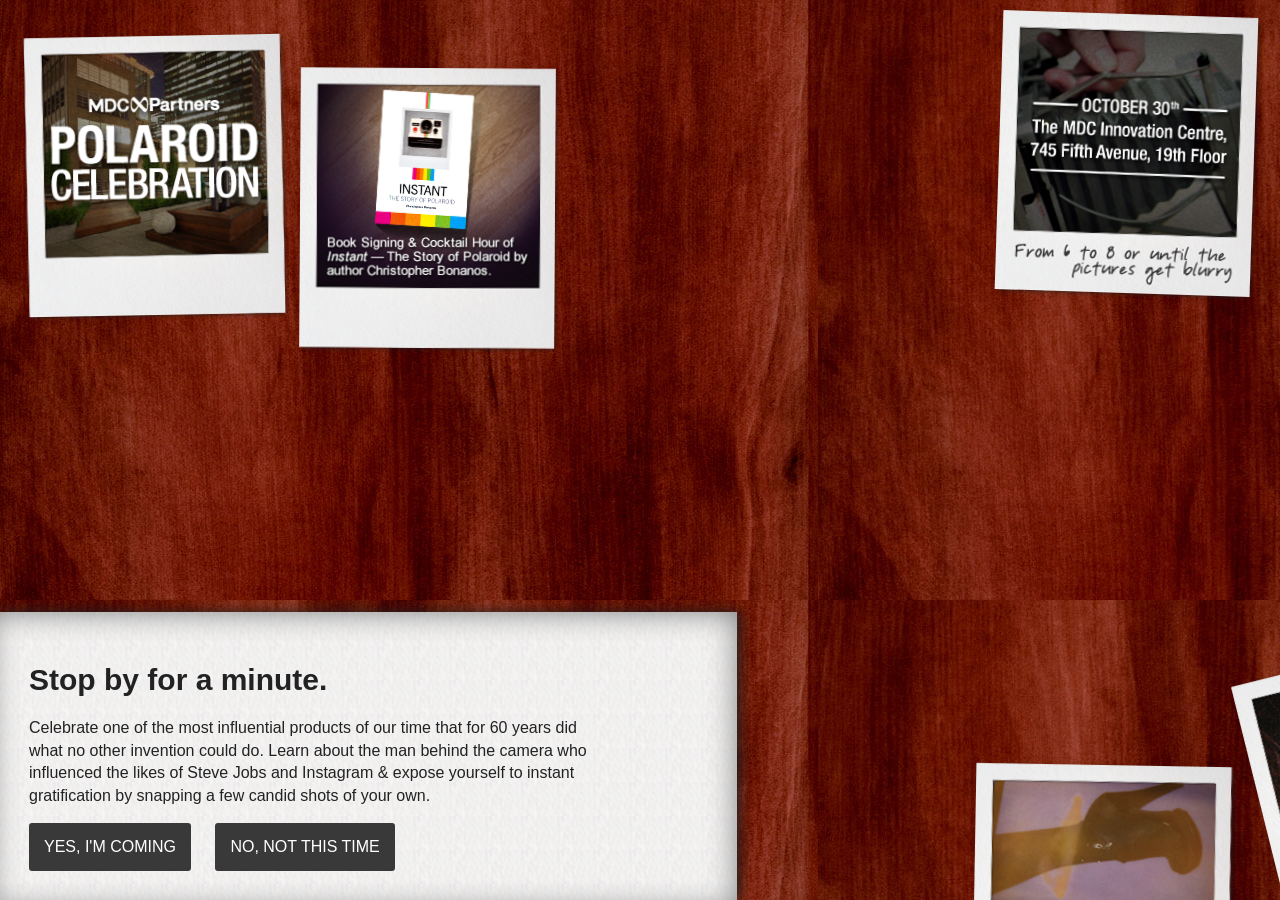
<file: index.html>
<!DOCTYPE html>
<!--[if lt IE 7]>      <html class="no-js lt-ie9 lt-ie8 lt-ie7"> <![endif]-->
<!--[if IE 7]>         <html class="no-js lt-ie9 lt-ie8"> <![endif]-->
<!--[if IE 8]>         <html class="no-js lt-ie9"> <![endif]-->
<!--[if gt IE 8]><!--> <html class="no-js"> <!--<![endif]-->
    <head>
        <meta charset="utf-8">
        <meta http-equiv="X-UA-Compatible" content="IE=edge,chrome=1">
        <title>Polaroid Celebration</title>
        <meta name="description" content="">
        <meta name="viewport" content="width=device-width">

        <!-- Place favicon.ico and apple-touch-icon.png in the root directory -->

        <link rel="stylesheet" href="css/normalize.css">
        <link rel="stylesheet" href="css/main.css">
        <link rel="stylesheet" href="css/messi.css">
        <script src="js/vendor/modernizr-2.6.2.min.js"></script>
    </head>
    <body>
        <!--[if lt IE 7]>
            <p class="chromeframe">You are using an <strong>outdated</strong> browser. Please <a href="http://browsehappy.com/">upgrade your browser</a> or <a href="http://www.google.com/chromeframe/?redirect=true">activate Google Chrome Frame</a> to improve your experience.</p>
        <![endif]-->

        <div id="details">
            <figure>
                <img id="title" src="img/card-title.png" alt="MDC Partners - Polaroid Celebration" />
                <img id="description" src="img/card-description.png" alt="Instant - The Story of Polaroid" />
                <img id="date" src="img/card-date.png" alt="October 30th - The MDC Innovation Centre, 745 5th Ave., 19th Floor" />
            </figure>
            <figure class="deco">
                <img id="deco-shoe" src="img/card-shoe.png" alt="" />
                <img id="deco-hair" src="img/card-hair.png" alt="" />
            </figure>
        </div>
        <article id="invitation">
            <header>
                <h1 class="feedback">Stop by for a minute.</h1>
            </header>
            <p>Celebrate one of the most influential products of our time that for 60 years did what no other invention could do. Learn about the man behind the camera who influenced the likes of Steve Jobs and Instagram &amp; expose yourself to instant gratification by snapping a few candid shots of your own.</p>
            <div class="buttons">
                <button id="going">YES, I'M COMING</button>
                <button id="skipping">NO, NOT THIS TIME</button>
            </div>
        </article>

        <script src="//ajax.googleapis.com/ajax/libs/jquery/1.8.2/jquery.min.js"></script>
        <script>window.jQuery || document.write('<script src="js/vendor/jquery-1.8.2.min.js"><\/script>')</script>
        <script src="js/plugins.js"></script>
        <script src="js/main.js"></script>
    </body>
</html>
</file>
<file: css/main.css>
/*
 * HTML5 Boilerplate
 *
 * What follows is the result of much research on cross-browser styling.
 * Credit left inline and big thanks to Nicolas Gallagher, Jonathan Neal,
 * Kroc Camen, and the H5BP dev community and team.
 */

/* ==========================================================================
   Base styles: opinionated defaults
   ========================================================================== */

html,
button,
input,
select,
textarea {
    color: #222;
}

body {
    font-size: 1em;
    line-height: 1.4;
}

/*
 * Remove text-shadow in selection highlight: h5bp.com/i
 * These selection declarations have to be separate.
 * Customize the background color to match your design.
 */

::-moz-selection {
    background: #b3d4fc;
    text-shadow: none;
}

::selection {
    background: #b3d4fc;
    text-shadow: none;
}

/*
 * A better looking default horizontal rule
 */

hr {
    display: block;
    height: 1px;
    border: 0;
    border-top: 1px solid #ccc;
    margin: 1em 0;
    padding: 0;
}

/*
 * Remove the gap between images and the bottom of theimage-replace containers: h5bp.com/i/440
 */

img {
    vertical-align: middle;
}

/*
 * Remove default fieldset styles.
 */

fieldset {
    border: 0;
    margin: 0;
    padding: 0;
}

/*
 * Allow only vertical resizing of textareas.
 */

textarea {
    resize: vertical;
}

/* ==========================================================================
   Chrome Frame prompt
   ========================================================================== */

.chromeframe {
    margin: 0.2em 0;
    background: #ccc;
    color: #000;
    padding: 0.2em 0;
}

/* ==========================================================================
   Helper classes
   ========================================================================== */

/*
 * Image replacement
 */

.image-replace {
    background-color: transparent;
    border: 0;
    overflow: hidden;
    /* IE 6/7 fallback */
    *text-indent: -9999px;
}

.image-replace:before {
    content: "";
    display: block;
    width: 0;
    height: 100%;
}

/*
 * Hide from both screenreaders and browsers: h5bp.com/u
 */

.removed {
    display: none !important;
    visibility: hidden;
}

/*
 * Hide only visually, but have it available for screenreaders: h5bp.com/v
 */

.hidden {
    border: 0;
    clip: rect(0 0 0 0);
    height: 1px;
    margin: -1px;
    overflow: hidden;
    padding: 0;
    position: absolute;
    width: 1px;
}

/*
 * Extends the .hidden class to allow the element to be focusable
 * when navigated to via the keyboard: h5bp.com/p
 */

.hidden.focusable:active,
.hidden.focusable:focus {
    clip: auto;
    height: auto;
    margin: 0;
    overflow: visible;
    position: static;
    width: auto;
}

/*
 * Hide visually and from screenreaders, but maintain layout
 */

.invisible {
    visibility: hidden;
}

/*
 * Clearfix: contain floats
 *
 * For modern browsers
 * 1. The space content is one way to avoid an Opera bug when the
 *    `contenteditable` attribute is included anywhere else in the document.
 *    Otherwise it causes space to appear at the top and bottom of elements
 *    that receive the `clearfix` class.
 * 2. The use of `table` rather than `block` is only necessary if using
 *    `:before` to contain the top-margins of child elements.
 */

.clearfix:before,
.clearfix:after {
    content: " "; /* 1 */
    display: table; /* 2 */
}

.clearfix:after {
    clear: both;
}

/*
 * For IE 6/7 only
 * Include this rule to trigger hasLayout and contain floats.
 */

.clearfix {
    *zoom: 1;
}

/* ==========================================================================
   Default Screen styles.
   ========================================================================== */

body { 
    background: url(../img/woodgrain.jpg) repeat; 
    font-family: "Helvetica", "Arial", sans-serif;
}

img { 
    position: relative;
    box-shadow: 2px 2px 5px -2px;
    -moz-box-shadow: 2px 2px 5px -2px;
    -webkit-box-shadow: 2px 2px 5px -2px;
}
.deco img{
    position: fixed;
}
#title {
    left: 2%;
    top: 35px;
    z-index: 2;
    transform: rotate(-1deg);
    -moz-transform: rotate(-1deg);
    -webkit-transform: rotate(-1deg);
}
#description {
    left: 3%;
    top: 68px;
    z-index: 1;
    transform: rotate(0.35deg);
    -moz-transform: rotate(0.35deg);
    -webkit-transform: rotate(0.35deg);
}
#date {
    float: right;
    right: 2%;
    top: 14px;
    z-index: 3;
    transform: rotate(1.8deg);
    -moz-transform: rotate(1.8deg);
    -webkit-transform: rotate(1.8deg);
}
#deco-hair{
    bottom: -32px;
    right: -236px;
    transform: rotate(-14deg);
    -ms-transform: rotate(-14deg);
    -webkit-transform: rotate(-14deg);
}
#deco-shoe{
    bottom: -144px;
    right: 50px;
    transform: rotate(1deg);
    -ms-transform: rotate(1deg);
    -webkit-transform: rotate(1deg);
}
#invitation {
    background-color: #fff;
    background-image: url(../img/white-texture.png);
    bottom: 0;
    left: 0;
    padding: 27px 129px 29px 29px;
    position: absolute;
    width: 579px;
    z-index: 4;
    box-shadow: -5px 5px 30px -5px gray inset, 3px 0px 12px 0px;
    -webkit-box-shadow: -5px 5px 30px -5px gray inset, 3px 0px 12px 0px;
    -moz-box-shadow: -5px 5px 30px -5px gray inset, 3px 0px 12px 0px;
}
#invitation h1 {
    font-size: 30px;
    margin-bottom: 15px;
}
#invitation button {
    background-color: #393939;
    color: #fff;
    border-radius: 3px;
    display: inline-block;
    margin-right: 20px;
    padding: 15px;
    text-align: center;
    text-decoration: none;
    border: none;
}
#invitation button:hover {
    background-color: #f78b36;
}


/* ==========================================================================
   EXAMPLE Media Queries for Responsive Design.
   Theses examples override the primary ('mobile fimage-replacest') styles.
   Modify as content requimage-replacees.
   ========================================================================== */

@media only screen and (min-width: 35em) {
    /* Style adjustments for viewports that meet the condition */
}

@media only screen and (-webkit-min-device-pixel-ratio: 1.5),
       only screen and (min-resolution: 144dpi) {
    /* Style adjustments for high resolution devices */
}

/* ==========================================================================
   Print styles.
   Inlined to avoid requimage-replaceed HTTP connection: h5bp.com/r
   ========================================================================== */

@media print {
    * {
        background: transparent !important;
        color: #000 !important; /* Black prints faster: h5bp.com/s */
        box-shadow: none !important;
        text-shadow: none !important;
    }

    a,
    a:visited {
        text-decoration: underline;
    }

    a[href]:after {
        content: " (" attr(href) ")";
    }

    abbr[title]:after {
        content: " (" attr(title) ")";
    }

    /*
     * Don't show links for images, or javascript/internal links
     */

    .image-replace a:after,
    a[href^="javascript:"]:after,
    a[href^="#"]:after {
        content: "";
    }

    pre,
    blockquote {
        border: 1px solid #999;
        page-break-inside: avoid;
    }

    thead {
        display: table-header-group; /* h5bp.com/t */
    }

    tr,
    img {
        page-break-inside: avoid;
    }

    img {
        max-width: 100% !important;
    }

    @page {
        margin: 0.5cm;
    }

    p,
    h2,
    h3 {
        orphans: 3;
        widows: 3;
    }

    h2,
    h3 {
        page-break-after: avoid;
    }
}

@media screen and (max-width: 480px)
{
    #title {
        z-index: 1;
        left: 2%;
    }
    #description {
        z-index: 2;
        float: right;
        right: 1%;
        top: -35px;
    }
    #date {
        float: none;
        left: 2%;
        top: -80px;
    }
    #invitation{
        position: relative;
        width: auto;
        padding-right: 29px;
    }
    #going{
        margin-bottom: 20px;
    }
    #going, #skipping{
        width: 100%;
    }
}

@media screen and (min-width: 481px) and (max-width: 780px)
{
    #title {
        left: 2%;
    }
    #description {
        z-index: 2;
        float: right;
        right: 1%;
        top: 60px;
    }
    #date {
        float: none;
        display: block;
        left: 50%;
        margin-left: -128px;
    }
    #invitation{
        position: relative;
        width: 80%;
        padding-right: 59px;
    }
}
</file>
<file: css/messi.css>
/* Messi CSS */

.messi-modal {
  position: absolute;
  top: 0;
  left: 0;
  width: 100%;
  height: 100%;
  overflow: hidden;
  background-color: #000;
  opacity: 0;
}

.messi {
  position: absolute;
  padding: 0;
  margin: 0;
  font-size: 16px;
  text-shadow: none;
}

.messi-box {
  position: relative;
  width: 500px;
  height: auto;
  padding: 8px;
  overflow: hidden;
  background-color: rgba(204, 204, 204, 0.2);
  border-radius: 6px;
  opacity: 1;
  box-shadow: 0 0 1em #444;
}

.messi-wrapper {
  position: relative;
  background-color: #fff;
  border-radius: 5px;
}

.messi-titlebox {
  padding: 10px;
  overflow: hidden;
  font: 1.3em bold helvetica, arial;
  color: #fff;
  text-shadow: 0 -2px 1px rgba(0, 0, 0, 0.25);
  background-color: #3b3b3b;
  background-image: -webkit-gradient(linear, left bottom, left top, color-stop(0.25, #3b3b3b), color-stop(0.75, #575757));
  background-image: linear-gradient(bottom, #3b3b3b 25%, #575757 75%);
  background-image: -moz-linear-gradient(bottom, #3b3b3b 25%, #575757 75%);
  background-image: -o-linear-gradient(bottom, #3b3b3b 25%, #575757 75%);
  background-image: -webkit-linear-gradient(bottom, #3b3b3b 25%, #575757 75%);
  background-image: -ms-linear-gradient(bottom, #3b3b3b 25%, #575757 75%);
  -webkit-border-radius: 5px 5px 0 0px;
          border-radius: 5px 5px 0 0px;
  -moz-border-radius-topright: 5px;
  -moz-border-radius-bottomright: 0;
  -moz-border-radius-bottomleft: 0;
  -moz-border-radius-topleft: 5px;
}

.messi-titlebox.info {
  background-color: #4ea5cd;
  background-image: none;
}

.messi-titlebox.error {
  background-color: #de4343;
  background-image: none;
}

.messi-titlebox.warning {
  background-color: #eaaf51;
  background-image: none;
}

.messi-titlebox.success {
  background-color: #61b832;
  background-image: none;
}

.messi-closebtn {
  position: absolute;
  top: 8px;
  right: 8px;
  display: block;
  width: 25px;
  height: 25px;
  color: #333;
  cursor: pointer;
  background-color: #fff;
  border: 1px solid rgba(255, 255, 255, .1);
  border-radius: 40px;
}

.messi-closebtn::before {
  position: relative;
  top: 2px;
  display: block;
  width: 25px;
  text-align: center;
  text-shadow: 0 1px 1px rgba(0, 0, 0, 0.25);
  content: '\00D7';
}

.messi-content {
  padding: 10px;
  overflow: hidden;
  font: .9em normal helvetica, arial;
}

.messi-content p {
  margin: 0 0 1.3em;
  line-height: 1.3em;
}

.messi-content .messi-closebtn {
  top: 7px;
  font: 1.3em bold helvetica, arial;
  color: #fff;
  background-color: #333;
  opacity: 0;
  -webkit-transition: opacity .25s linear, visibility .1s linear .5s;
     -moz-transition: opacity .25s linear, visibility .1s linear .5s;
       -o-transition: opacity .25s linear, visibility .1s linear .5s;
          transition: opacity .25s linear, visibility .1s linear .5s;
}

.messi-content:hover .messi-closebtn {
  opacity: 1;
}

.messi-footbox {
  width: 100%;
  height: 55px;
  overflow: hidden;
}

.messi-actions {
  display: -webkit-box;
  display: -moz-box;
  display: box;
  padding-top: 8px;
  margin: 0 10px;
  border-top: 1px solid #eee;
  -webkit-box-orient: horizontal;
     -moz-box-orient: horizontal;
          box-orient: horizontal;
}

.messi-actions .btnbox {
  text-align: center;
  -webkit-box-flex: 1;
     -moz-box-flex: 1;
          box-flex: 1;
}

.messi-actions .btnbox .btn {
  min-width: 75px;
}

.messi-titlebox.anim {
  background-color: #666;
  background-image: -o-linear-gradient(135deg, rgba(255, 255, 255, 0.05) 25%, transparent 25%, transparent 50%, rgba(255, 255, 255, 0.05) 50%, rgba(255, 255, 255, 0.05) 75%, transparent 75%, transparent);
  background-image: linear-gradient(135deg, rgba(255, 255, 255, 0.05) 25%, transparent 25%, transparent 50%, rgba(255, 255, 255, 0.05) 50%, rgba(255, 255, 255, 0.05) 75%, transparent 75%, transparent);
  background-image: -webkit-gradient(linear, left top, right bottom, color-stop(0.25, rgba(255, 255, 255, 0.05)), color-stop(0.25, transparent), color-stop(0.5, transparent), color-stop(0.5, rgba(255, 255, 255, 0.05)), color-stop(0.75, rgba(255, 255, 255, 0.05)), color-stop(0.75, transparent), to(transparent));
  background-image: -webkit-linear-gradient(135deg, rgba(255, 255, 255, 0.05) 25%, transparent 25%, transparent 50%, rgba(255, 255, 255, 0.05) 50%, rgba(255, 255, 255, 0.05) 75%, transparent 75%, transparent);
  background-image: -moz-linear-gradient(135deg, rgba(255, 255, 255, 0.05) 25%, transparent 25%, transparent 50%, rgba(255, 255, 255, 0.05) 50%, rgba(255, 255, 255, 0.05) 75%, transparent 75%, transparent);
  background-image: -ms-linear-gradient(135deg, rgba(255, 255, 255, 0.05) 25%, transparent 25%, transparent 50%, rgba(255, 255, 255, 0.05) 50%, rgba(255, 255, 255, 0.05) 75%, transparent 75%, transparent);
  -webkit-background-size: 40px 40px;
     -moz-background-size: 40px 40px;
          background-size: 40px 40px;
  -webkit-box-shadow: inset 0 -1px 0 rgba(255, 255, 255, 0.4);
     -moz-box-shadow: inset 0 -1px 0 rgba(255, 255, 255, 0.4);
          box-shadow: inset 0 -1px 0 rgba(255, 255, 255, 0.4);
  -webkit-animation: animate-bg 5s linear infinite;
     -moz-animation: animate-bg 5s linear infinite;
}

.messi-titlebox.anim.info {
  background-color: #4ea5cd;
}

.messi-titlebox.anim.error {
  background-color: #de4343;
}

.messi-titlebox.anim.warning {
  background-color: #eaaf51;
}

.messi-titlebox.anim.success {
  background-color: #61b832;
}

@-webkit-keyframes animate-bg {
  from {
    background-position: 0 0;
  }
  to {
    background-position: -80px 0;
  }
}

@-moz-keyframes animate-bg {
  from {
    background-position: 0 0;
  }
  to {
    background-position: -80px 0;
  }
}

/* CSS Buttons from Twitter Bootstrap: http://twitter.github.com/bootstrap/ */

.messi .btn {
  display: inline-block;
  *display: inline;
  padding: 4px 10px 4px;
  margin-bottom: 0;
  *margin-left: .3em;
  font-size: 13px;
  line-height: 26px;
  color: #333;
  text-align: center;
  text-shadow: 0 1px 1px rgba(255, 255, 255, 0.75);
  vertical-align: middle;
  cursor: pointer;
  background-color: #f5f5f5;
  *background-color: #e6e6e6;
  background-image: -ms-linear-gradient(top, #ffffff, #e6e6e6);
  background-image: -webkit-gradient(linear, 0 0, 0 100%, from(#ffffff), to(#e6e6e6));
  background-image: -webkit-linear-gradient(top, #ffffff, #e6e6e6);
  background-image: -o-linear-gradient(top, #ffffff, #e6e6e6);
  background-image: linear-gradient(top, #ffffff, #e6e6e6);
  background-image: -moz-linear-gradient(top, #ffffff, #e6e6e6);
  background-repeat: repeat-x;
  border: 1px solid #cccccc;
  *border: 0;
  border-color: rgba(0, 0, 0, 0.1) rgba(0, 0, 0, 0.1) rgba(0, 0, 0, 0.25);
  border-color: #e6e6e6 #e6e6e6 #bfbfbf;
  border-bottom-color: #b3b3b3;
  -webkit-border-radius: 4px;
     -moz-border-radius: 4px;
          border-radius: 4px;
  filter: progid:dximagetransform.microsoft.gradient(startColorstr='#ffffff', endColorstr='#e6e6e6', GradientType=0);
  filter: progid:dximagetransform.microsoft.gradient(enabled=false);
  *zoom: 1;
  -webkit-box-shadow: inset 0 1px 0 rgba(255, 255, 255, 0.2), 0 1px 2px rgba(0, 0, 0, 0.05);
     -moz-box-shadow: inset 0 1px 0 rgba(255, 255, 255, 0.2), 0 1px 2px rgba(0, 0, 0, 0.05);
          box-shadow: inset 0 1px 0 rgba(255, 255, 255, 0.2), 0 1px 2px rgba(0, 0, 0, 0.05);
}

.messi .btn:hover,
.messi .btn:active,
.messi .btn.active,
.messi .btn.disabled,
.messi .btn[disabled] {
  background-color: #e6e6e6;
  *background-color: #d9d9d9;
}

.messi .btn:active,
.messi .btn.active {
  background-color: #cccccc \9;
}

.messi .btn:first-child {
  *margin-left: 0;
}

.messi .btn:hover {
  color: #333333;
  text-decoration: none;
  background-color: #e6e6e6;
  *background-color: #d9d9d9;
  background-position: 0 -15px;
  -webkit-transition: background-position 0.1s linear;
     -moz-transition: background-position 0.1s linear;
      -ms-transition: background-position 0.1s linear;
       -o-transition: background-position 0.1s linear;
          transition: background-position 0.1s linear;
}

.messi .btn:focus {
  outline: thin dotted #333;
  outline: 5px auto -webkit-focus-ring-color;
  outline-offset: -2px;
}

.messi .btn.active,
.messi .btn:active {
  background-color: #e6e6e6;
  background-color: #d9d9d9 \9;
  background-image: none;
  outline: 0;
  -webkit-box-shadow: inset 0 2px 4px rgba(0, 0, 0, 0.15), 0 1px 2px rgba(0, 0, 0, 0.05);
     -moz-box-shadow: inset 0 2px 4px rgba(0, 0, 0, 0.15), 0 1px 2px rgba(0, 0, 0, 0.05);
          box-shadow: inset 0 2px 4px rgba(0, 0, 0, 0.15), 0 1px 2px rgba(0, 0, 0, 0.05);
}

.messi .btn-primary,
.messi .btn-primary:hover,
.messi .btn-warning,
.messi .btn-warning:hover,
.messi .btn-danger,
.messi .btn-danger:hover,
.messi .btn-success,
.messi .btn-success:hover,
.messi .btn-info,
.messi .btn-info:hover,
.messi .btn-inverse,
.messi .btn-inverse:hover {
  color: #ffffff;
  text-shadow: 0 -1px 0 rgba(0, 0, 0, 0.25);
}

.messi .btn-primary.active,
.messi .btn-warning.active,
.messi .btn-danger.active,
.messi .btn-success.active,
.messi .btn-info.active,
.messi .btn-inverse.active {
  color: rgba(255, 255, 255, 0.75);
}

.messi .btn {
  border-color: #ccc;
  border-color: rgba(0, 0, 0, 0.1) rgba(0, 0, 0, 0.1) rgba(0, 0, 0, 0.25);
}

.messi .btn-primary {
  background-color: #0074cc;
  *background-color: #0055cc;
  background-image: -ms-linear-gradient(top, #0088cc, #0055cc);
  background-image: -webkit-gradient(linear, 0 0, 0 100%, from(#0088cc), to(#0055cc));
  background-image: -webkit-linear-gradient(top, #0088cc, #0055cc);
  background-image: -o-linear-gradient(top, #0088cc, #0055cc);
  background-image: -moz-linear-gradient(top, #0088cc, #0055cc);
  background-image: linear-gradient(top, #0088cc, #0055cc);
  background-repeat: repeat-x;
  border-color: #0055cc #0055cc #003580;
  border-color: rgba(0, 0, 0, 0.1) rgba(0, 0, 0, 0.1) rgba(0, 0, 0, 0.25);
  filter: progid:dximagetransform.microsoft.gradient(startColorstr='#0088cc', endColorstr='#0055cc', GradientType=0);
  filter: progid:dximagetransform.microsoft.gradient(enabled=false);
}

.messi .btn-primary:hover,
.messi .btn-primary:active,
.messi .btn-primary.active,
.messi .btn-primary.disabled,
.messi .btn-primary[disabled] {
  background-color: #0055cc;
  *background-color: #004ab3;
}

.messi .btn-primary:active,
.messi .btn-primary.active {
  background-color: #004099 \9;
}

.messi .btn-warning {
  background-color: #faa732;
  *background-color: #f89406;
  background-image: -ms-linear-gradient(top, #fbb450, #f89406);
  background-image: -webkit-gradient(linear, 0 0, 0 100%, from(#fbb450), to(#f89406));
  background-image: -webkit-linear-gradient(top, #fbb450, #f89406);
  background-image: -o-linear-gradient(top, #fbb450, #f89406);
  background-image: -moz-linear-gradient(top, #fbb450, #f89406);
  background-image: linear-gradient(top, #fbb450, #f89406);
  background-repeat: repeat-x;
  border-color: #f89406 #f89406 #ad6704;
  border-color: rgba(0, 0, 0, 0.1) rgba(0, 0, 0, 0.1) rgba(0, 0, 0, 0.25);
  filter: progid:dximagetransform.microsoft.gradient(startColorstr='#fbb450', endColorstr='#f89406', GradientType=0);
  filter: progid:dximagetransform.microsoft.gradient(enabled=false);
}

.messi .btn-warning:hover,
.messi .btn-warning:active,
.messi .btn-warning.active,
.messi .btn-warning.disabled,
.messi .btn-warning[disabled] {
  background-color: #f89406;
  *background-color: #df8505;
}

.messi .btn-warning:active,
.messi .btn-warning.active {
  background-color: #c67605 \9;
}

.messi .btn-danger {
  background-color: #da4f49;
  *background-color: #bd362f;
  background-image: -ms-linear-gradient(top, #ee5f5b, #bd362f);
  background-image: -webkit-gradient(linear, 0 0, 0 100%, from(#ee5f5b), to(#bd362f));
  background-image: -webkit-linear-gradient(top, #ee5f5b, #bd362f);
  background-image: -o-linear-gradient(top, #ee5f5b, #bd362f);
  background-image: -moz-linear-gradient(top, #ee5f5b, #bd362f);
  background-image: linear-gradient(top, #ee5f5b, #bd362f);
  background-repeat: repeat-x;
  border-color: #bd362f #bd362f #802420;
  border-color: rgba(0, 0, 0, 0.1) rgba(0, 0, 0, 0.1) rgba(0, 0, 0, 0.25);
  filter: progid:dximagetransform.microsoft.gradient(startColorstr='#ee5f5b', endColorstr='#bd362f', GradientType=0);
  filter: progid:dximagetransform.microsoft.gradient(enabled=false);
}

.messi .btn-danger:hover,
.messi .btn-danger:active,
.messi .btn-danger.active,
.messi .btn-danger.disabled,
.messi .btn-danger[disabled] {
  background-color: #bd362f;
  *background-color: #a9302a;
}

.messi .btn-danger:active,
.messi .btn-danger.active {
  background-color: #942a25 \9;
}

.messi .btn-success {
  background-color: #5bb75b;
  *background-color: #51a351;
  background-image: -ms-linear-gradient(top, #62c462, #51a351);
  background-image: -webkit-gradient(linear, 0 0, 0 100%, from(#62c462), to(#51a351));
  background-image: -webkit-linear-gradient(top, #62c462, #51a351);
  background-image: -o-linear-gradient(top, #62c462, #51a351);
  background-image: -moz-linear-gradient(top, #62c462, #51a351);
  background-image: linear-gradient(top, #62c462, #51a351);
  background-repeat: repeat-x;
  border-color: #51a351 #51a351 #387038;
  border-color: rgba(0, 0, 0, 0.1) rgba(0, 0, 0, 0.1) rgba(0, 0, 0, 0.25);
  filter: progid:dximagetransform.microsoft.gradient(startColorstr='#62c462', endColorstr='#51a351', GradientType=0);
  filter: progid:dximagetransform.microsoft.gradient(enabled=false);
}

.messi .btn-success:hover,
.messi .btn-success:active,
.messi .btn-success.active,
.messi .btn-success.disabled,
.messi .btn-success[disabled] {
  background-color: #51a351;
  *background-color: #499249;
}

.messi .btn-success:active,
.messi .btn-success.active {
  background-color: #408140 \9;
}

.messi .btn-info {
  background-color: #49afcd;
  *background-color: #2f96b4;
  background-image: -ms-linear-gradient(top, #5bc0de, #2f96b4);
  background-image: -webkit-gradient(linear, 0 0, 0 100%, from(#5bc0de), to(#2f96b4));
  background-image: -webkit-linear-gradient(top, #5bc0de, #2f96b4);
  background-image: -o-linear-gradient(top, #5bc0de, #2f96b4);
  background-image: -moz-linear-gradient(top, #5bc0de, #2f96b4);
  background-image: linear-gradient(top, #5bc0de, #2f96b4);
  background-repeat: repeat-x;
  border-color: #2f96b4 #2f96b4 #1f6377;
  border-color: rgba(0, 0, 0, 0.1) rgba(0, 0, 0, 0.1) rgba(0, 0, 0, 0.25);
  filter: progid:dximagetransform.microsoft.gradient(startColorstr='#5bc0de', endColorstr='#2f96b4', GradientType=0);
  filter: progid:dximagetransform.microsoft.gradient(enabled=false);
}

.messi .btn-info:hover,
.messi .btn-info:active,
.messi .btn-info.active,
.messi .btn-info.disabled,
.messi .btn-info[disabled] {
  background-color: #2f96b4;
  *background-color: #2a85a0;
}

.messi .btn-info:active,
.messi .btn-info.active {
  background-color: #24748c \9;
}

.messi .btn-inverse {
  background-color: #414141;
  *background-color: #222222;
  background-image: -ms-linear-gradient(top, #555555, #222222);
  background-image: -webkit-gradient(linear, 0 0, 0 100%, from(#555555), to(#222222));
  background-image: -webkit-linear-gradient(top, #555555, #222222);
  background-image: -o-linear-gradient(top, #555555, #222222);
  background-image: -moz-linear-gradient(top, #555555, #222222);
  background-image: linear-gradient(top, #555555, #222222);
  background-repeat: repeat-x;
  border-color: #222222 #222222 #000000;
  border-color: rgba(0, 0, 0, 0.1) rgba(0, 0, 0, 0.1) rgba(0, 0, 0, 0.25);
  filter: progid:dximagetransform.microsoft.gradient(startColorstr='#555555', endColorstr='#222222', GradientType=0);
  filter: progid:dximagetransform.microsoft.gradient(enabled=false);
}

.messi .btn-inverse:hover,
.messi .btn-inverse:active,
.messi .btn-inverse.active,
.messi .btn-inverse.disabled,
.messi .btn-inverse[disabled] {
  background-color: #222222;
  *background-color: #151515;
}

.messi .btn-inverse:active,
.messi .btn-inverse.active {
  background-color: #080808 \9;
}

button.messi .btn,
input[type="submit"].messi .btn {
  *padding-top: 2px;
  *padding-bottom: 2px;
}

.messi button {
  cursor: pointer;
  -webkit-appearance: button;
}

button.messi .btn::-moz-focus-inner {
  padding: 0;
  border: 0;
}
</file>
